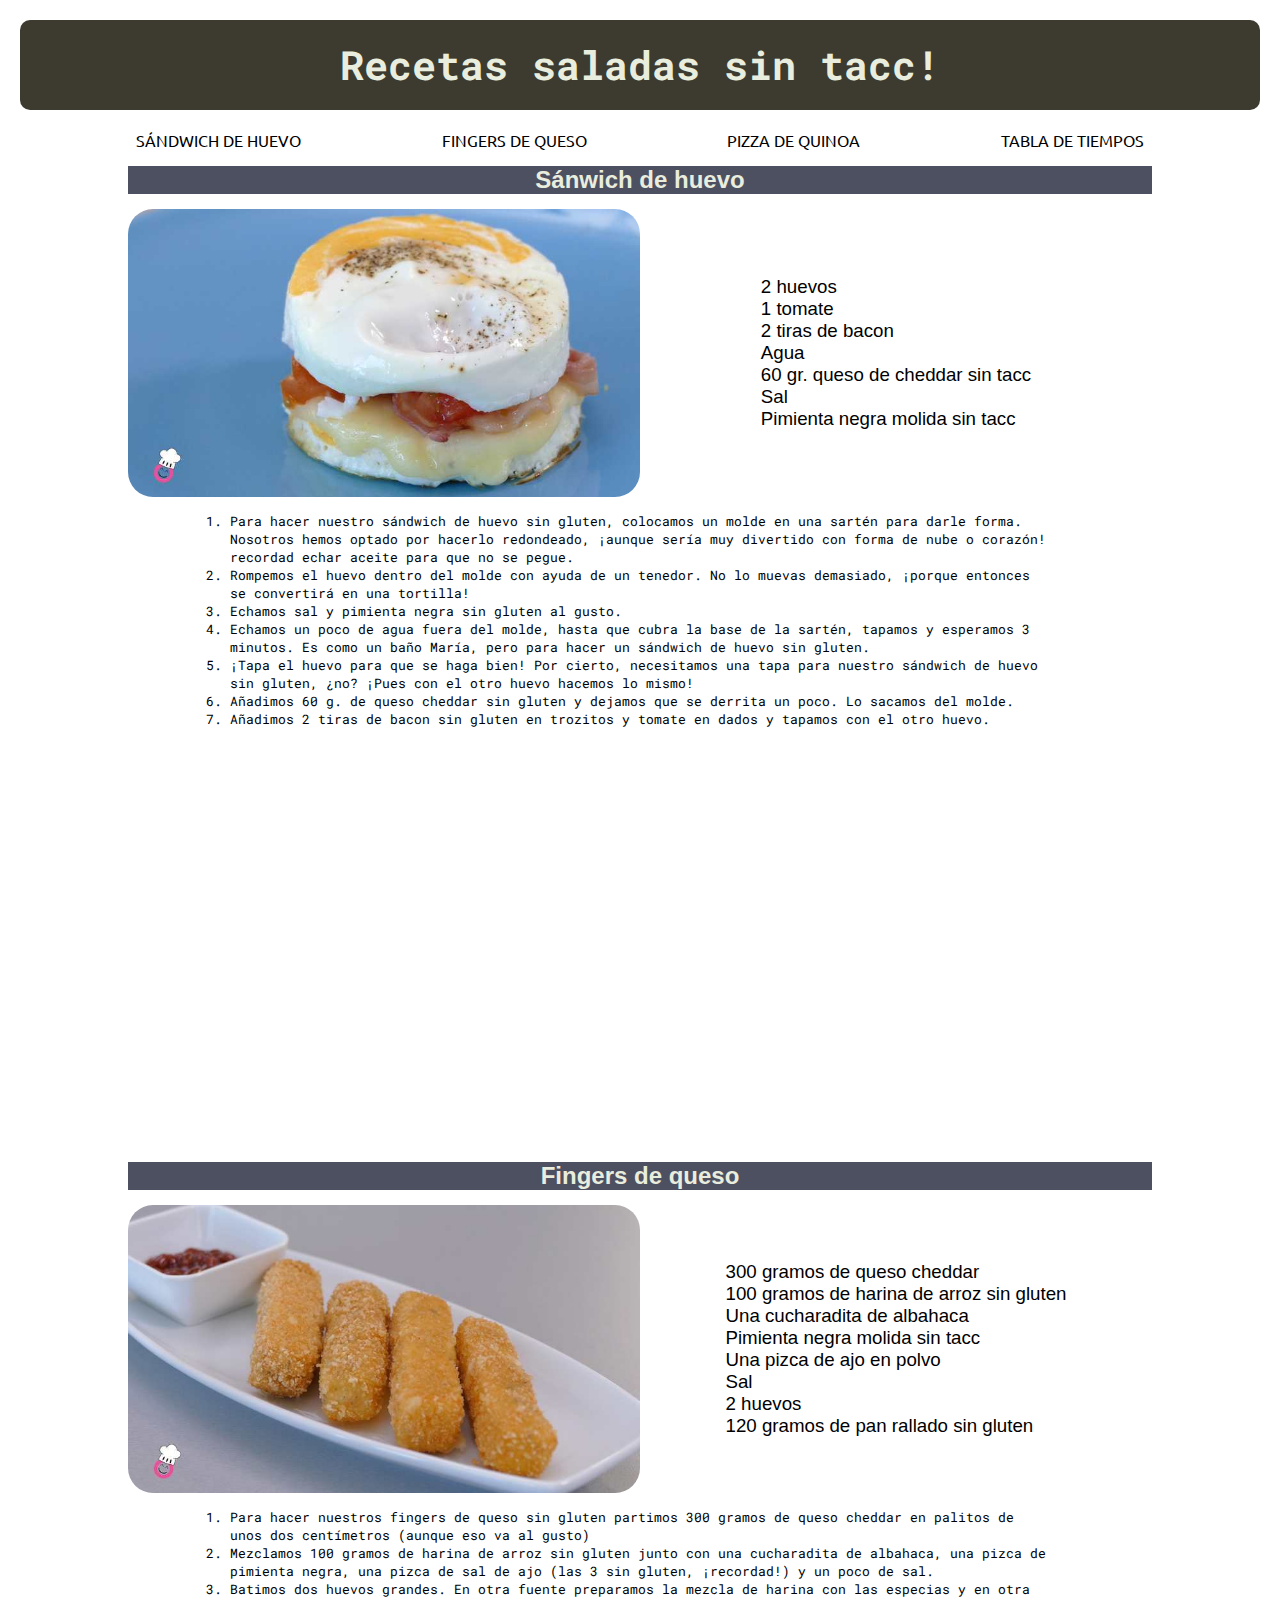
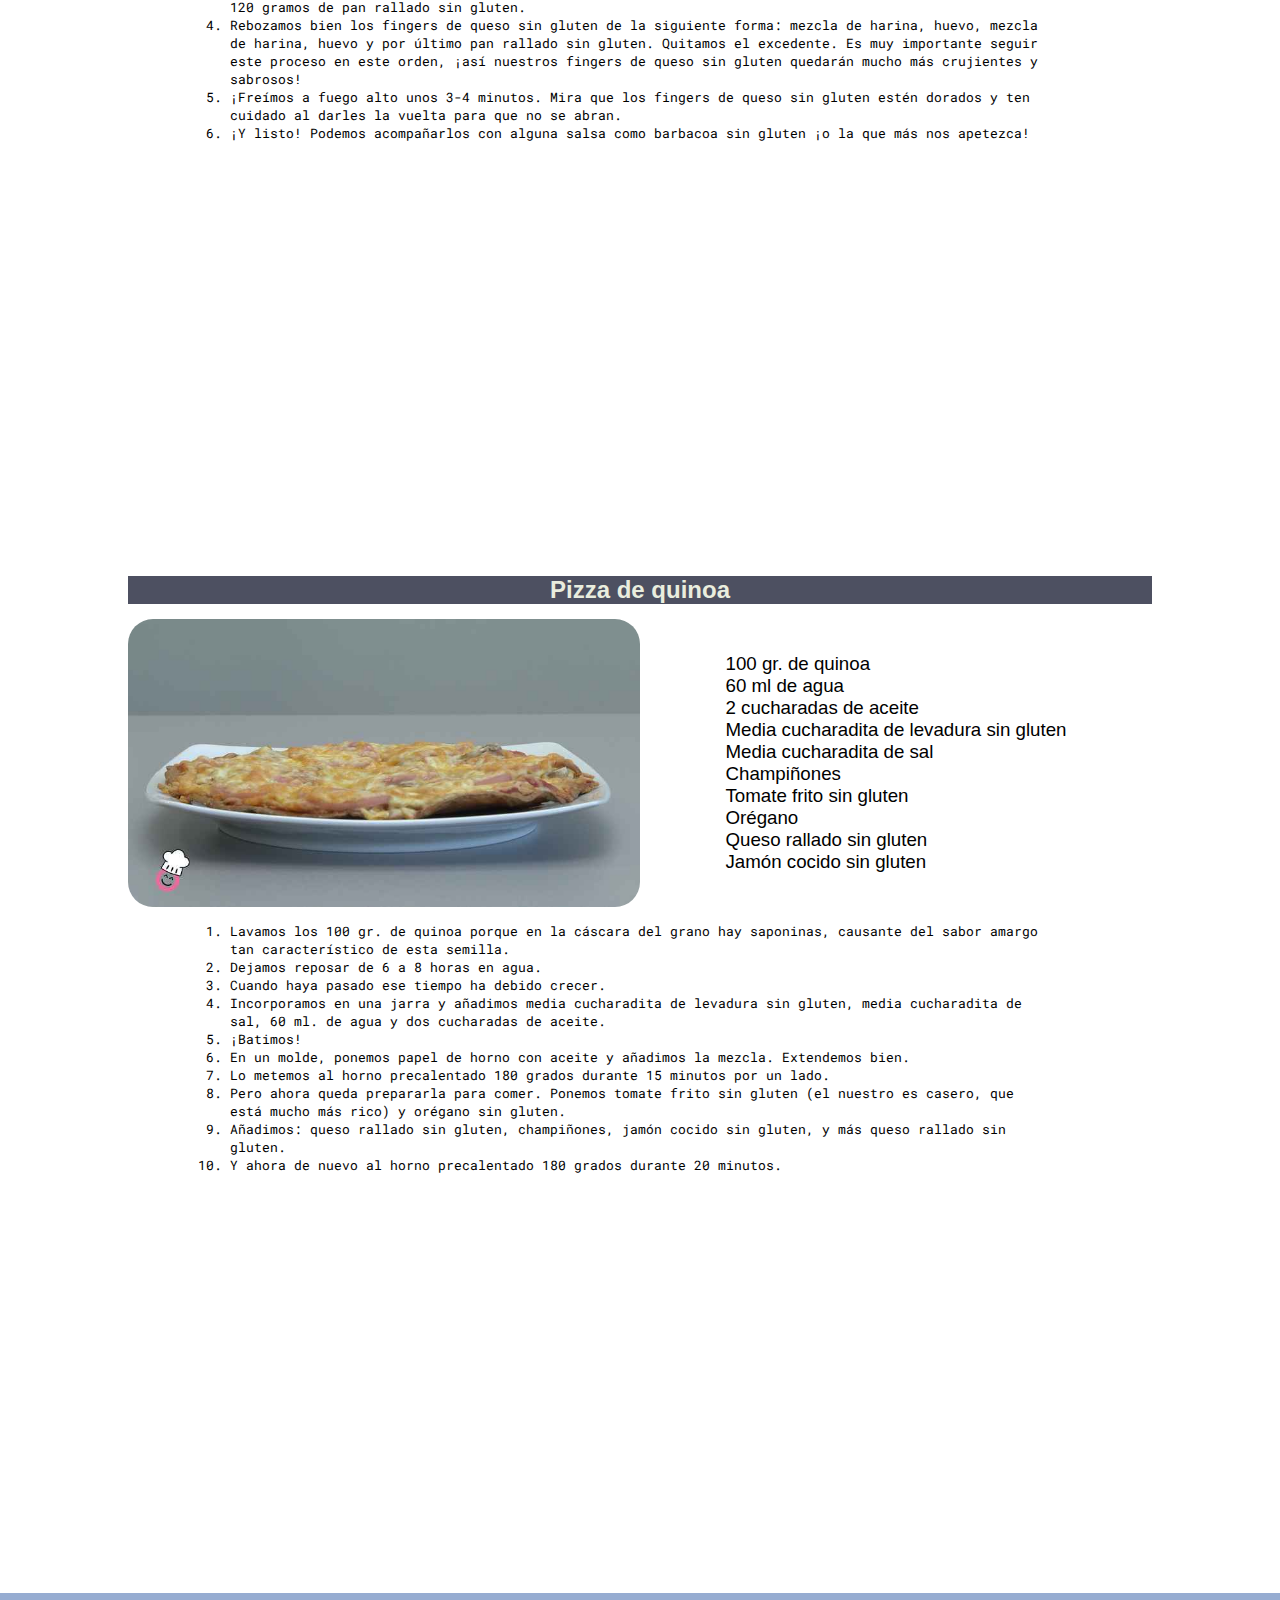
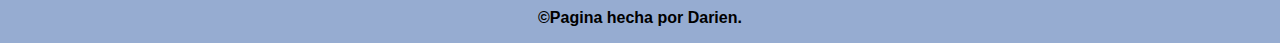
<file: index.html>
<!DOCTYPE html>
<html lang="es">
<head>
    <meta charset="UTF-8">
    <meta http-equiv="X-UA-Compatible" content="IE=edge">
    <meta name="viewport" content="width=device-width, initial-scale=1.0">
    <link rel="stylesheet" href="./css/style.css">
    <title>Recetas sin tacc</title>
</head>
<body>
    <header class="hero">
        <h1 class="heroTitle">Recetas saladas sin tacc!</h1>
        <nav class="nav-Hero">
            <ol class="nav-Link">
                <li class="link"><a href="#receta01">SÁNDWICH DE HUEVO</a></li>
                <li class="link"><a href="#receta02">FINGERS DE QUESO</a></li>
                <li class="link"><a href="#receta03">PIZZA DE QUINOA</a></li>
                <li class="link"><a href="tablas.html">TABLA DE TIEMPOS</a></li>
            </ol>
        </nav>
    </header>

    <main class="recetas">
        <section class="receta">
            <h2 class="subtitle" id="receta1">Sánwich de huevo</h2>
            <figure>
                <img src="./assets/Sandwich-de-huevo.jpg" alt="Sánwich de huevo">
                <figcaption>
                    <h3 class="ingredientes">
                        <ul class="list-ingredientes">
                            <li>2 huevos</li>
                            <li>1 tomate</li>
                            <li>2 tiras de bacon</li>
                            <li>Agua</li>
                            <li>60 gr. queso de cheddar sin tacc</li>
                            <li>Sal</li>
                            <li>Pimienta negra molida sin tacc</li>
                        </ul>
                    </h3>
                </figcaption>
            </figure>
            <article class="pasos">
                <ol class="list-pasos">
                    <li>Para hacer nuestro sándwich de huevo sin gluten, colocamos un molde en una sartén para darle forma. Nosotros hemos optado por hacerlo redondeado, ¡aunque sería muy divertido con forma de nube o corazón! recordad echar aceite para que no se pegue.</li>
                    <li>Rompemos el huevo dentro del molde con ayuda de un tenedor. No lo muevas demasiado, ¡porque entonces se convertirá en una tortilla!</li>
                    <li>Echamos sal y pimienta negra sin gluten al gusto.</li>
                    <li>Echamos un poco de agua fuera del molde, hasta que cubra la base de la sartén, tapamos y esperamos 3 minutos. Es como un baño María, pero para hacer un sándwich de huevo sin gluten.</li>
                    <li>¡Tapa el huevo para que se haga bien! Por cierto, necesitamos una tapa para nuestro sándwich de huevo sin gluten, ¿no? ¡Pues con el otro huevo hacemos lo mismo!</li>
                    <li>Añadimos 60 g. de queso cheddar sin gluten y dejamos que se derrita un poco. Lo sacamos del molde.</li>
                    <li>Añadimos 2 tiras de bacon sin gluten en trozitos y tomate en dados y tapamos con el otro huevo.</li>
                </ol>
            </article>

            <iframe width="800" height="400" src="https://www.youtube.com/embed/-miYTYsiyts" title="YouTube video player" frameborder="0" allow="accelerometer; autoplay; clipboard-write; encrypted-media; gyroscope; picture-in-picture" allowfullscreen style="border-radius: 20px;"></iframe>
        </section>

        <section class="receta">
            <h2 class="subtitle" id="receta02">Fingers de queso</h2>
            <figure>
                <img src="./assets/Fingers-de-queso-sin-gluten.jpg" alt="Fingers de queso">
                <figcaption>
                    <h3 class="ingredientes">
                        <ul class="list-ingredientes">
                            <li>300 gramos de queso cheddar</li>
                            <li>100 gramos de harina de arroz sin gluten</li>
                            <li>Una cucharadita de albahaca</li>
                            <li>Pimienta negra molida sin tacc</li>
                            <li>Una pizca de ajo en polvo </li>
                            <li>Sal</li>
                            <li>2 huevos</li>
                            <li>120 gramos de pan rallado sin gluten</li>
                        </ul>
                    </h3>
                </figcaption>
            </figure>
            <article class="pasos">
                <ol class="list-pasos">
                    <li>Para hacer nuestros fingers de queso sin gluten partimos 300 gramos de queso cheddar en palitos de unos dos centímetros (aunque eso va al gusto)</li>
                    <li>Mezclamos 100 gramos de harina de arroz sin gluten junto con una cucharadita de albahaca, una pizca de pimienta negra, una pizca de sal de ajo (las 3 sin gluten, ¡recordad!) y un poco de sal.</li>
                    <li>Batimos dos huevos grandes. En otra fuente preparamos la mezcla de harina con las especias y en otra 120 gramos de pan rallado sin gluten.</li>
                    <li>Rebozamos bien los fingers de queso sin gluten de la siguiente forma: mezcla de harina, huevo, mezcla de harina, huevo y por último pan rallado sin gluten. Quitamos el excedente. Es muy importante seguir este proceso en este orden, ¡así nuestros fingers de queso sin gluten quedarán mucho más crujientes y sabrosos!</li>
                    <li>¡Freímos a fuego alto unos 3-4 minutos. Mira que los fingers de queso sin gluten estén dorados y ten cuidado al darles la vuelta para que no se abran.</li>
                    <li>¡Y listo! Podemos acompañarlos con alguna salsa como barbacoa sin gluten ¡o la que más nos apetezca!</li>
                </ol>
            </article>

            <iframe width="800" height="400" src="https://www.youtube.com/embed/MXoFfHZmqLo" title="YouTube video player" frameborder="0" allow="accelerometer; autoplay; clipboard-write; encrypted-media; gyroscope; picture-in-picture" allowfullscreen style="border-radius: 20px;"></iframe>
        </section>

        <section class="receta">
            <h2 class="subtitle" id="receta03">Pizza de quinoa</h2>
            <figure>
                <img src="./assets/Pizza-de-Quinoa-con-Queso-y-Champiñones-.jpg" alt="Pizza de quinoa">
                <figcaption>
                    <h3 class="ingredientes">
                        <ul class="list-ingredientes">
                            <li>100 gr. de quinoa</li>
                            <li>60 ml de agua</li>
                            <li>2 cucharadas de aceite</li>
                            <li>Media cucharadita de levadura sin gluten</li>
                            <li>Media cucharadita de sal</li>
                            <li>Champiñones</li>
                            <li>Tomate frito sin gluten</li>
                            <li>Orégano</li>
                            <li>Queso rallado sin gluten</li>
                            <li>Jamón cocido sin gluten</li>
                        </ul>
                    </h3>
                </figcaption>
            </figure>
            <article class="pasos">
                <ol class="list-pasos">
                    <li>Lavamos los 100 gr. de quinoa  porque en la cáscara del grano hay saponinas, causante del sabor amargo tan característico de esta semilla.</li>
                    <li>Dejamos reposar de 6 a 8 horas en agua.</li>
                    <li>Cuando haya pasado ese tiempo ha debido crecer.</li>
                    <li>Incorporamos en una jarra y añadimos media cucharadita de levadura sin gluten, media cucharadita de sal, 60 ml. de agua y dos cucharadas de aceite.</li>
                    <li>¡Batimos!</li>
                    <li>En un molde, ponemos papel de horno con aceite y añadimos la mezcla. Extendemos bien.</li>
                    <li>Lo metemos al horno precalentado 180 grados durante 15 minutos por un lado.</li>
                    <li>Pero ahora queda prepararla para comer. Ponemos tomate frito sin gluten (el nuestro es casero, que está mucho más rico) y orégano sin gluten.</li>
                    <li>Añadimos: queso rallado sin gluten, champiñones, jamón cocido sin gluten, y más queso rallado sin gluten.</li>
                    <li>Y ahora de nuevo al horno  precalentado 180 grados durante  20 minutos.</li>
                </ol>
            </article>

            <iframe width="800" height="400" src="https://www.youtube.com/embed/2WfDsWZQn8A" title="YouTube video player" frameborder="0" allow="accelerometer; autoplay; clipboard-write; encrypted-media; gyroscope; picture-in-picture" allowfullscreen style="border-radius: 20px;"></iframe>
        </section>
    </main>

    <footer>
        <p>
            &copy;Pagina hecha por Darien.
        </p>
    </footer>
</body>
</html>
</file>
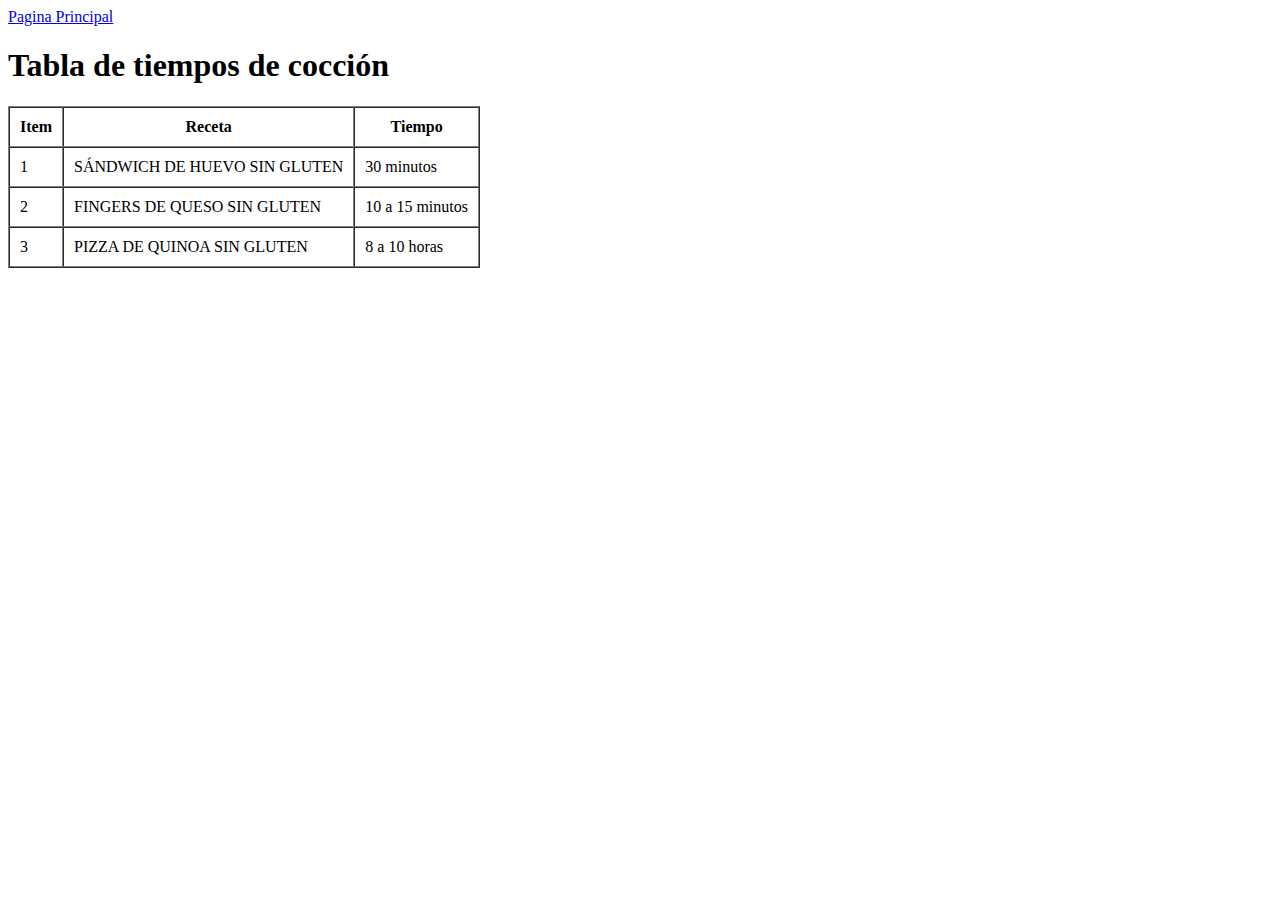
<file: tablas.html>
<!DOCTYPE html>
<html lang="es">
<head>
    <meta charset="UTF-8">
    <meta http-equiv="X-UA-Compatible" content="IE=edge">
    <meta name="viewport" content="width=device-width, initial-scale=1.0">
    <title>Tablas de TIEMPOS</title>
</head>
<body>
    <header>
        <a href="index.html">Pagina Principal</a>
    </header>

    <h1>Tabla de tiempos de cocción</h1>

    <section>
        <table border cellspacing="0" cellpadding="10">
            <thead>
                <tr>
                    <th>Item</th>
                    <th>Receta</th>
                    <th>Tiempo</th>
                </tr>
            </thead>
            <tbody>
                <tr>
                    <td>1</td>
                    <td>SÁNDWICH DE HUEVO SIN GLUTEN</td>
                    <td>30 minutos</td>
                </tr>
                <tr>
                    <td>2</td>
                    <td>FINGERS DE QUESO SIN GLUTEN</td>
                    <td>10 a 15 minutos</td>
                </tr>
                <tr>
                    <td>3</td>
                    <td>PIZZA DE QUINOA SIN GLUTEN</td>
                    <td>8 a 10 horas</td>
                </tr>
            </tbody>
        </table>
    </section>
    
</body>
</html>
</file>
<file: css/style.css>
/**fuentes**/

@import url('https://fonts.googleapis.com/css2?family=Roboto+Mono:wght@100;400;500;700&display=swap');
/*font-family: 'Roboto Mono', monospace;*/

@import url('https://fonts.googleapis.com/css2?family=Ubuntu:wght@300;400;700&display=swap');
/*font-family: 'Ubuntu', sans-serif;*/


/*reset*/

* {
    margin: 0;
    padding: 0;
    box-sizing: border-box;
}

html {
    scroll-behavior: smooth;
}

body {
    font-family: 'ububtu', sans-serif;
    /* background-color: #d1cf8c; */
}

/*header*/

.heroTitle {
    font-family: 'Roboto Mono', monospace;
    text-align: center;
    font-size: 2.5em;
    padding: 1.15rem;
    background-color: #3d3b30;
    margin: 0.5em;
    border-radius: 10px;
    color: #e9edde;
}

.nav-Link {
    list-style: none;
    display: flex;
    width: 100%;
    justify-content: space-evenly;

}

a {
    text-decoration: none;
    color: black;
    font-family: 'Ubuntu', sans-serif;
    padding: 5px;
}

a:hover {
    background-color: #96acd1;
    color: #e9edde;
    border-radius: 10px;
}

/*main*/

.recetas {
    width: 80%;
    margin: auto;
    /* border: #3d3b30 solid 3px; */
}

.subtitle {
    margin: 15px 0px;
    display: flex;
    justify-content: center;
    text-align: center;
    background-color: #4d5061;
    color: #e9edde;
}

figure {
    display: flex;
    justify-content: space-evenly;
}

img {
    width: 50%;
    border-radius: 25px;
}

figcaption {
    margin: auto;
}

.ingredientes {
    font-weight: 300;
}

.list-ingredientes {
    list-style: none;
}

.pasos {
    width: 80%;
    margin: 15px auto;
}

.list-pasos {
    font-family: 'Roboto mono', monospace;
    font-size: 13px;
}


/**footer**/

footer {
    display: flex;
    width: 100%;
    height: 50px;
    background-color: #96acd1;
}

p {
  margin: auto;
  font-weight: 600;
}
</file>
